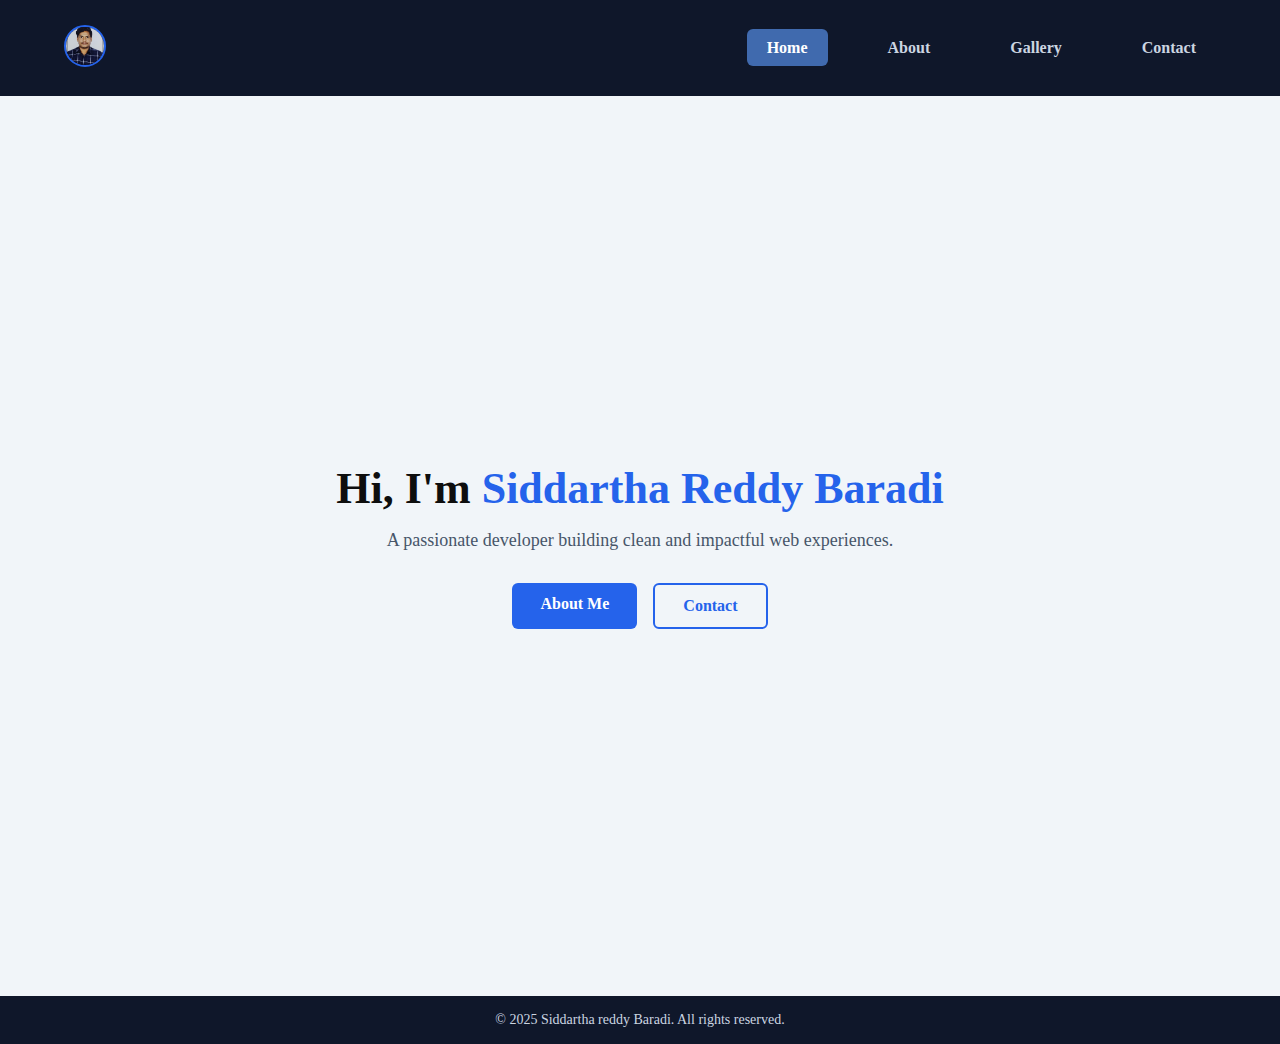
<file: index.html>
<!DOCTYPE html>
<html lang="en">
<head>
  <meta charset="UTF-8" />
  <meta name="viewport" content="width=device-width, initial-scale=1.0" />
  <title>Portfolio|home page</title>
  <link rel="stylesheet" href="css/style.css" />
  
</head>
<body>
 <header class="navbar">
  <div class="nav-container">

    <div class="logo">
      <a href="index.html">
        <img src="images/Photo.jpeg" alt="Siddu Reddy">
      </a>
    </div>
    
    <button class="menu-toggle" id="menuToggle">
      ☰
    </button>

    <!-- Navigation Links -->
    <nav id="navMenu">
      <ul class="nav-links">
        <li><a href="index.html" class="active">Home</a></li>
        <li><a href="about.html">About</a></li>
        <li><a href="gallery.html">Gallery</a></li>
        <li><a href="contact.html">Contact</a></li>
      </ul>
    </nav>

  </div>
 </header>

  <main class="hero">
    <div class="hero-content">
      <h1>Hi, I'm <span>Siddartha Reddy Baradi</span></h1>
      <p>A passionate developer building clean and impactful web experiences.</p>

      <div class="hero-buttons">
        <a href="about.html" class="btn primary">About Me</a>
        <a href="contact.html" class="btn secondary">Contact</a>
      </div>
    </div>
  </main>
  <footer class="footer">
  <p>&copy; 2025 Siddartha reddy Baradi. All rights reserved.</p>
  </footer>
  <script>
  const menuToggle = document.getElementById("menuToggle");
  const navMenu = document.getElementById("navMenu");

  menuToggle.addEventListener("click", () => {
    navMenu.classList.toggle("active");
  });
</script>

</body>
</html>
</file>
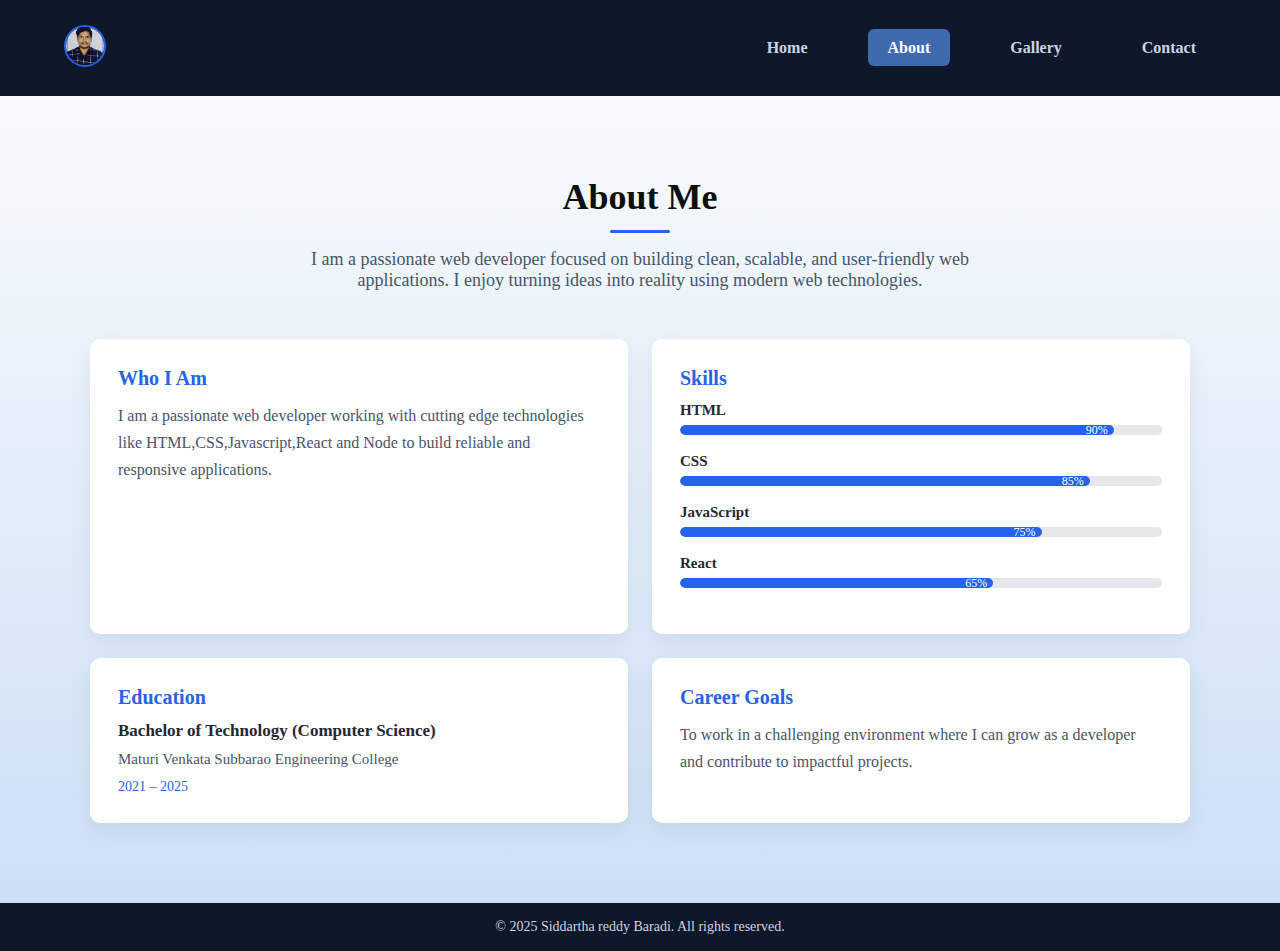
<file: about.html>
<!DOCTYPE html>
<html lang="en">
<head>
  <meta charset="UTF-8" />
  <meta name="viewport" content="width=device-width, initial-scale=1.0" />
  <title>Portfolio|About page</title>

  <link rel="stylesheet" href="css/style.css" />
  
</head>
<body>

 
<header class="navbar">
  <div class="nav-container">

    <div class="logo">
      <a href="index.html">
        <img src="images/Photo.jpeg" alt="Siddu Reddy">
      </a>
    </div>
    <button class="menu-toggle" id="menuToggle">
      ☰
    </button>

    <!-- Navigation Links -->
    <nav id="navMenu">
      <ul class="nav-links">
        <li><a href="index.html">Home</a></li>
        <li><a href="about.html" class="active">About</a></li>
        <li><a href="gallery.html">Gallery</a></li>
        <li><a href="contact.html">Contact</a></li>
      </ul>
    </nav>

  </div>
</header>

  
  <main class="about">
    <div class="about-container">

      <h1>About Me</h1>

      <p class="about-intro">
        I am a passionate web developer focused on building clean, scalable,
        and user-friendly web applications. I enjoy turning ideas into reality
        using modern web technologies.
      </p>

     
      <div class="about-grid">

        <div class="about-card">
          <h3>Who I Am</h3>
          <p>
            I am a passionate web developer working with cutting edge technologies like HTML,CSS,Javascript,React and Node to build reliable and responsive applications.
          </p>
        </div>

       <div class="about-card">
        <h3>Skills</h3>

            <div class="skill">
            <span>HTML</span>
            <div class="skill-bar">
            <div class="skill-level html">90%</div>
            </div>
            </div>

            <div class="skill">
                <span>CSS</span>
                <div class="skill-bar">
                <div class="skill-level css">85%</div>
                </div>
            </div>

            <div class="skill">
                <span>JavaScript</span>
                <div class="skill-bar">
                <div class="skill-level js">75%</div>
            </div>
            </div>

            <div class="skill">
              <span>React</span>
              <div class="skill-bar">
              <div class="skill-level react">65%</div>
              </div>
            </div>

       </div>


        <div class="about-card education-card">
          <h3>Education</h3>

          <div class="education-item">
          <h4>Bachelor of Technology (Computer Science)</h4>
           <p class="institute">
                Maturi Venkata Subbarao Engineering College
          </p>
          <span class="duration">2021 – 2025</span>
        </div>

        </div>


        <div class="about-card">
          <h3>Career Goals</h3>
          <p>
            To work in a challenging environment where I can grow as a
            developer and contribute to impactful projects.
          </p>
        </div>

      </div>

    </div>
  </main>
  <footer class="footer">
  <p>&copy; 2025 Siddartha reddy Baradi. All rights reserved.</p>
  </footer>
  <script>
    const menuToggle = document.getElementById("menuToggle");
    const navMenu = document.getElementById("navMenu");

    menuToggle.addEventListener("click", () => {
    navMenu.classList.toggle("active");
  });
</script>

</body>
</html>
</file>
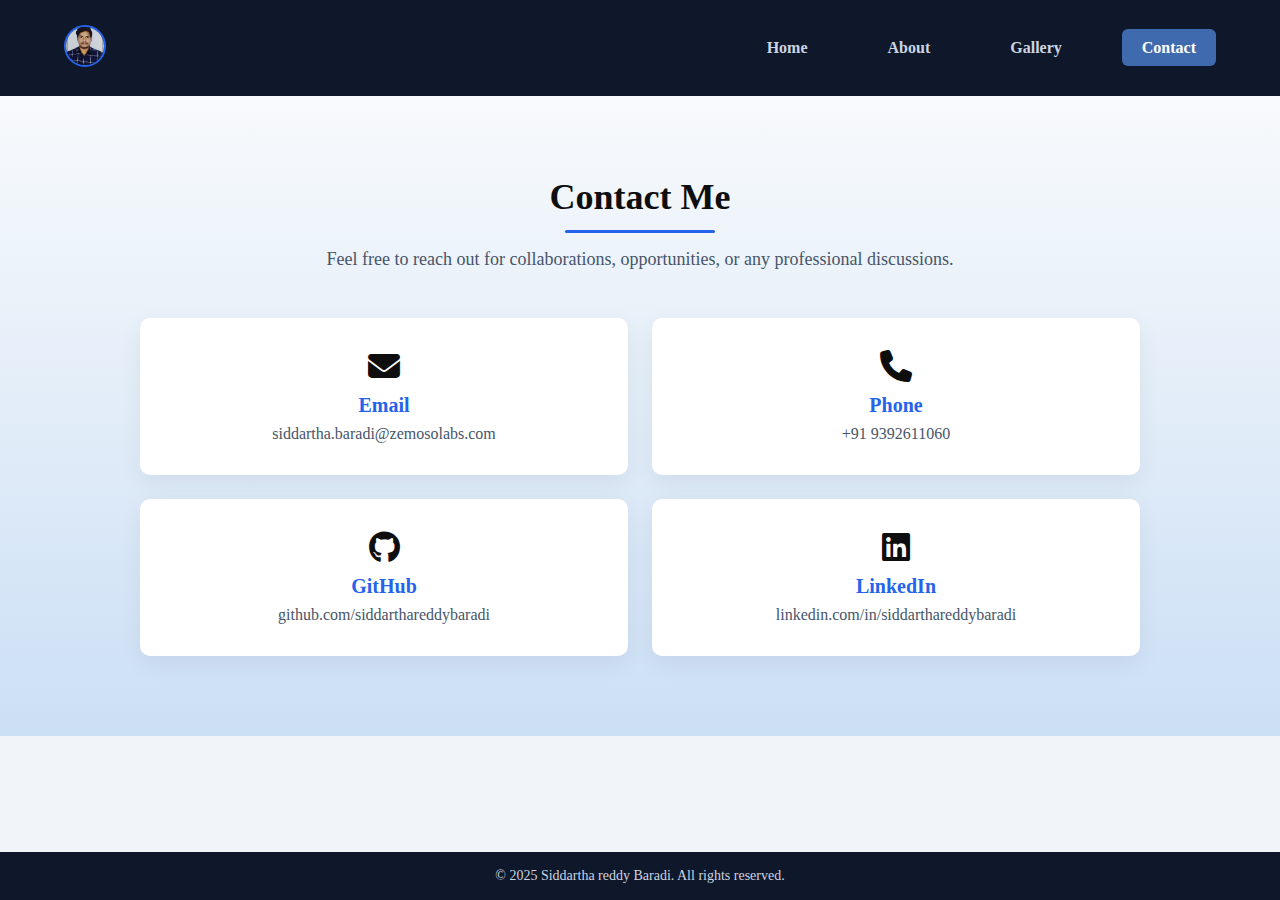
<file: contact.html>
<!DOCTYPE html>
<html lang="en">
<head>
  <meta charset="UTF-8" />
  <meta name="viewport" content="width=device-width, initial-scale=1.0" />
  <title>Portfolio|Contact</title>

  <link rel="stylesheet" href="css/style.css" />

  <link
  rel="stylesheet"
  href="https://cdnjs.cloudflare.com/ajax/libs/font-awesome/6.5.1/css/all.min.css"/>

  
</head>
<body>

 
 <header class="navbar">
  <div class="nav-container">

    <div class="logo">
      <a href="index.html">
        <img src="images/Photo.jpeg" alt="Siddu Reddy">
      </a>
    </div>
    <button class="menu-toggle" id="menuToggle">
      ☰
    </button>

    <!-- Navigation Links -->
    <nav id="navMenu">
      <ul class="nav-links">
        <li><a href="index.html">Home</a></li>
        <li><a href="about.html">About</a></li>
        <li><a href="gallery.html">Gallery</a></li>
        <li><a href="contact.html" class="active">Contact</a></li>
      </ul>
    </nav>

  </div>
 </header>

  <!-- Contact Section -->
  <main class="contact">
    <div class="contact-container">

      <h1>Contact Me</h1>
      <p class="contact-intro">
        Feel free to reach out for collaborations, opportunities, or any
        professional discussions.
      </p>

      
      <div class="contact-grid">

        <a href="mailto:siddartha.baradi@zemosolabs.com" class="contact-card">
            <span class="fa-solid fa-envelope"></span>
            <h3>Email</h3>
            <p>siddartha.baradi@zemosolabs.com</p>
        </a>

        <a href="tel:+919392611060" class="contact-card">
          <span class="fa-solid fa-phone"></span>
          <h3>Phone</h3>
          <p>+91 9392611060</p>
        </a>

        <a href="https://github.com/siddarthareddybaradi" target="_blank" class="contact-card">
          <span class="fa-brands fa-github"></span>
          <h3>GitHub</h3>
          <p>github.com/siddarthareddybaradi</p>
        </a>

        <a href="https://linkedin.com/in/siddarthareddybaradi" target="_blank" class="contact-card">
          <span class="fa-brands fa-linkedin"></span>
          <h3>LinkedIn</h3>
          <p>linkedin.com/in/siddarthareddybaradi</p>
        </a>

      </div>

    </div>
  </main>
  <footer class="footer">
  <p>&copy; 2025 Siddartha reddy Baradi. All rights reserved.</p>
  </footer>
  <script>
      const menuToggle = document.getElementById("menuToggle");
      const navMenu = document.getElementById("navMenu");

       menuToggle.addEventListener("click", () => {
       navMenu.classList.toggle("active");
  });
</script>
</body>
</html>
</file>
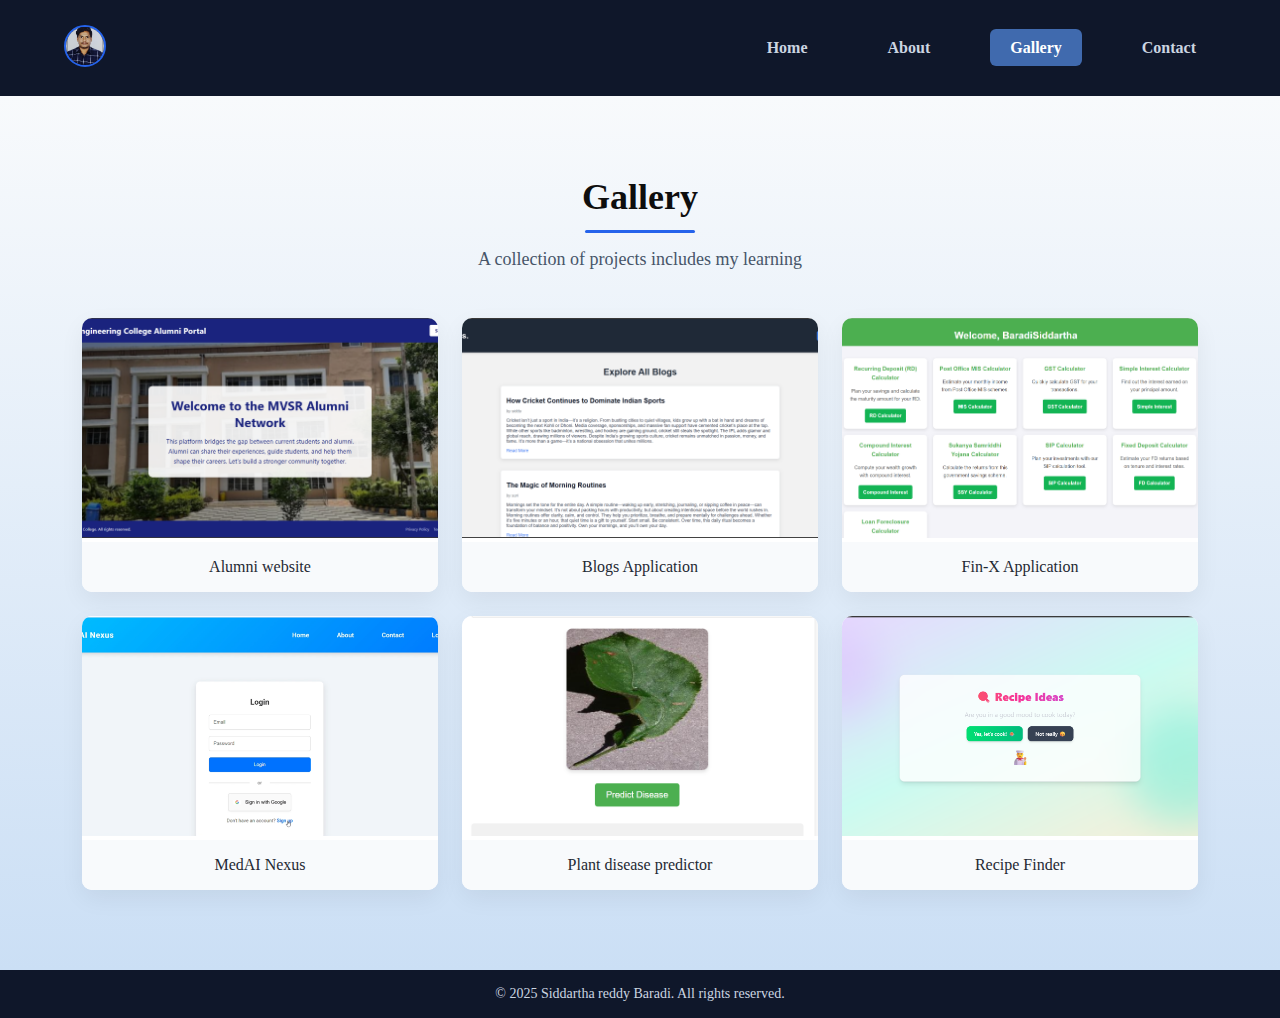
<file: gallery.html>
<!DOCTYPE html>
<html lang="en">
<head>
  <meta charset="UTF-8" />
  <meta name="viewport" content="width=device-width, initial-scale=1.0" />
  <title>Portfolio|Gallery</title>

  <link rel="stylesheet" href="css/style.css" />
  
</head>
<body>

  
 <header class="navbar">
  <div class="nav-container">

    <div class="logo">
      <a href="index.html">
        <img src="images/Photo.jpeg" alt="Siddu Reddy">
      </a>
    </div>

    
    <button class="menu-toggle" id="menuToggle">
      ☰
    </button>

    <!-- Navigation Links -->
    <nav id="navMenu">
      <ul class="nav-links">
        <li><a href="index.html">Home</a></li>
        <li><a href="about.html">About</a></li>
        <li><a href="gallery.html" class="active">Gallery</a></li>
        <li><a href="contact.html">Contact</a></li>
      </ul>
    </nav>

  </div>
</header>

  <!-- Gallery Section -->
  <main class="gallery">
  <div class="gallery-container">

      <h1>Gallery</h1>
      <p class="gallery-intro">
        A collection of projects includes my learning
      </p>

      <div class="gallery-grid">

          <figure class="gallery-card">
              <img src="images/Alumni.png" alt="Alumni website">
              <figcaption class="gallery-caption">Alumni website</figcaption>
          </figure>

          <figure class="gallery-card">
              <img src="images/blogs.png" alt="Blogs application">
              <figcaption class="gallery-caption">Blogs Application</figcaption>
          </figure>

          <figure class="gallery-card">
              <img src="images/fin-x.png" alt="Fin-X application">
              <figcaption class="gallery-caption">Fin-X Application</figcaption>
          </figure>

          <figure class="gallery-card">
              <img src="images/MedAI Nexus.png" alt="MedAI Nexus">
              <figcaption class="gallery-caption">MedAI Nexus</figcaption>
          </figure>

          <figure class="gallery-card">
              <img src="images/plant disease predictor.png" alt="Interface">
              <figcaption class="gallery-caption">Plant disease predictor</figcaption>
          </figure>

          <figure class="gallery-card">
              <img src="images/recipe.png" alt="recipe finder">
              <figcaption class="gallery-caption">Recipe Finder</figcaption>
          </figure>

        </div>
    </div>
  </main>
  <footer class="footer">
  <p>&copy; 2025 Siddartha reddy Baradi. All rights reserved.</p>
  </footer>
  
  <script>
    const menuToggle = document.getElementById("menuToggle");
    const navMenu = document.getElementById("navMenu");

    menuToggle.addEventListener("click", () => {
      navMenu.classList.toggle("active");
  });
</script>
</body>
</html>
</file>
<file: css/style.css>
* {
  margin: 0;
  padding: 0;
  box-sizing: border-box;
}
body {
  font-family: 'Inter' sans-serif;
  background-color:  #f1f5f9;
  color: #0e0e0e;
  min-height: 100vh;
  display:flex;
  flex-direction:column;
}

/* Navbar styling */
.navbar {
  background-color: #0f172a;
  padding: 25px 0;
  position:sticky;
  top:0;
  z-index:1000;
}

.nav-container {
  width: 90%;
  max-width: 1200px;
  margin: auto;
  display: flex;
  justify-content: space-between;
  align-items: center;
}

.logo img {
  width: 42px;
  height: 42px;
  object-fit: cover;
  border-radius: 50%;
  border: 2px solid #2563eb;
}

.nav-links {
  list-style: none;
  display: flex;
  gap: 40px;
}

.nav-links a {
  text-decoration: none;
  color: #cbd5e1;
  font-weight: 800;
  padding:10px 20px;
  border-radius:6px;
  transition: background-color 0.3s ease, color 0.3s ease;
}

.nav-links a:hover,
.nav-links a.active {
  background-color: #406aae;
  color: #ffffff;
}


/* Home page styling */
.hero {
  display: flex;
  align-items: center;
  justify-content: center;
  text-align: center;
  padding: 80px 20px;
  height:100vh;
}

.hero-content {
  max-width: 800px;
}

.hero h1 {
  font-size: 44px;
  font-weight: 700;
  margin-bottom: 16px;
}

.hero h1 span {
  color: #2563eb;
}

.hero p {
  font-size: 18px;
  color: #475569;
  margin-bottom: 32px;
}

.hero-buttons {
  display: flex;
  justify-content: center;
  gap: 16px;
  flex-wrap: wrap;
}
.btn {
  padding: 12px 28px;
  border-radius: 6px;
  text-decoration: none;
  font-weight: 600;
  transition: all 0.3s ease;
}

.btn.primary {
  background-color: #2563eb;
  color: #ffffff;
}

.btn.primary:hover {
  background-color: #1d4ed8;
}


.btn.secondary {
  border: 2px solid #2563eb;
  color: #2563eb;
  background-color: transparent;
}

.btn.secondary:hover {
  background-color: #2563eb;
  color: #ffffff;
}

.menu-toggle {
  display: none;
  background: none;
  border: none;
  font-size: 26px;
  color: #ffffff;
  cursor: pointer;
}

/* Home page responsive */
@media (max-width: 768px) {
  .hero h1 {
    font-size: 32px;
  }

  .hero p {
    font-size: 16px;
  }
  .logo{
    font-size:16px;
  }
   .menu-toggle {
    display: block;
  }

  nav {
    position: absolute;
    top: 72px;
    right: 0;
    width: 100%;
    background-color: #0f172a;
    display: none;
  }

  nav.active {
    display: block;
  }

  .nav-links {
    flex-direction: column;
    gap: 0;
  }

  .nav-links li {
    border-top: 1px solid #1e293b;
  }

  .nav-links a {
    display: block;
    padding: 14px 20px;
  }
}

/* About page styling */

.about {
  padding: 80px 20px;
  display: flex;
  justify-content: center;
  background: linear-gradient(180deg, #f8fafc,#cbdff5);
}

.about h1::after {
  content: "";
  display: block;
  width: 60px;
  height: 3px;
  background-color: #2563eb;
  margin: 12px auto 0;
  border-radius: 2px;
}


.about-container {
  width: 90%;
  max-width: 1100px;
}

.about h1 {
  font-size: 36px;
  font-weight: 700;
  margin-bottom: 16px;
  text-align: center;
}

.about-intro {
  text-align: center;
  font-size: 18px;
  color: #475569;
  max-width: 700px;
  margin: 0 auto 48px;
}

/* Grid Layout */
.about-grid {
  display: grid;
  grid-template-columns: repeat(2, 1fr);
  gap: 24px;
}

.about-card {
  background-color: #ffffff;
  padding: 28px;
  border-radius: 10px;
  box-shadow: 0 8px 24px rgba(0, 0, 0, 0.06);
}

.about-card h3 {
  font-size: 20px;
  margin-bottom: 12px;
  color: #2563eb;
}

.about-card p {
  font-size: 16px;
  color: #475569;
  line-height: 1.7;
}

.skill {
  margin-bottom: 18px;
}

.skill span {
  display: block;
  font-size: 15px;
  font-weight: 600;
  margin-bottom: 6px;
  color: #1f2933;
}

.skill-bar {
  background-color: #e5e7eb;
  height: 10px;
  border-radius: 6px;
  overflow: hidden;
}

.skill-level {
  height: 100%;
  background-color: #2563eb;
  border-radius: 6px;
  font-size: 12px;
  color: #ffffff;
  text-align: right;
  padding-right: 6px;
  line-height: 10px;
}

.skill-level.html { width: 90%; }
.skill-level.css { width: 85%; }
.skill-level.js { width: 75%; }
.skill-level.react { width: 65%; }



.education-card h4 {
  font-size: 17px;
  font-weight: 600;
  margin-bottom: 6px;
  color: #1f2933;
}

.education-card .institute {
  font-size: 15px;
  color: #475569;
  margin-bottom: 4px;
}

.education-card .duration {
  font-size: 14px;
  font-weight: 500;
  color: #2563eb;
}



/* Responsive */
@media (max-width: 768px) {
  .about-grid {
    grid-template-columns: 1fr;
  }

  .about h1 {
    font-size: 30px;
  }

  .about-intro {
    font-size: 16px;
  }
}

/* gallery page styling */

.gallery {
  padding: 80px 20px;
  display: flex;
  justify-content: center;
  background: linear-gradient(180deg, #f8fafc,#cbdff5);
}

.gallery h1::after{
  content: "";
  display: block;
  width: 110px;
  height: 3px;
  background-color: #2563eb;
  margin: 12px auto 0;
  border-radius: 2px;
}
.gallery-container {
  width: 90%;
  max-width: 1200px;
}

.gallery h1 {
  font-size: 36px;
  font-weight: 700;
  margin-bottom: 16px;
  text-align: center;
}

.gallery-intro {
  text-align: center;
  font-size: 18px;
  color: #475569;
  max-width: 700px;
  margin: 0 auto 48px;
}

/* Grid */
.gallery-grid {
  display: grid;
  grid-template-columns: repeat(3, 1fr);
  gap: 24px;
}

.gallery-card {
  background-color: #ffffff;
  border-radius: 10px;
  overflow: hidden;
  box-shadow: 0 8px 24px rgba(0, 0, 0, 0.06);
  transition: transform 0.3s;
}

.gallery-card:hover {
  transform: translateY(-6px);
}

.gallery-card img {
  width: 100%;
  height: 220px;
  object-fit: cover;
}

.gallery-caption {
  padding: 16px;
  font-size: 16px;
  font-weight: 500;
  color: #1f2933;
  text-align: center;
  background-color: #f8fafc;
}

/* Responsive */
@media (max-width: 1024px) {
  .gallery-grid {
    grid-template-columns: repeat(2, 1fr);
  }
}

@media (max-width: 640px) {
  .gallery-grid {
    grid-template-columns: 1fr;
  }

  .gallery h1 {
    font-size: 30px;
  }

  .gallery-intro {
    font-size: 16px;
  }
}

/*contact page styling*/

.contact {
  padding: 80px 20px;
  display: flex;
  justify-content: center;
  background: linear-gradient(180deg, #f8fafc,#cbdff5);
}

.contact h1::after{
  content: "";
  display: block;
  width: 150px;
  height: 3px;
  background-color: #2563eb;
  margin: 12px auto 0;
  border-radius: 2px;
}
.contact-container {
  width: 90%;
  max-width: 1000px;
  text-align: center;
}

.contact h1 {
  font-size: 36px;
  font-weight: 700;
  margin-bottom: 16px;
}

.contact-intro {
  font-size: 18px;
  color: #475569;
  margin-bottom: 48px;
}

/* Grid */
.contact-grid {
  display: grid;
  grid-template-columns: repeat(2, 1fr);
  gap: 24px;
}

.contact-card {
  background-color: #ffffff;
  padding: 32px;
  border-radius: 10px;
  text-decoration: none;
  color: inherit;
  box-shadow: 0 8px 24px rgba(0, 0, 0, 0.06);
  transition: transform 0.3s ease;
}

.contact-card:hover {
  transform: translateY(-6px);
  box-shadow: 0 12px 24px rgba(0, 0, 0, 0.1);
}

.contact-card h3 {
  font-size: 20px;
  color: #2563eb;
  margin-bottom: 8px;
}

.contact-card p {
  font-size: 16px;
  color: #475569;
}

.contact-card span {
  font-size: 32px;
  margin-bottom: 12px;
}


/* Responsive */
@media (max-width: 768px) {
  .contact-grid {
    grid-template-columns: 1fr;
  }

  .contact h1 {
    font-size: 30px;
  }

  .contact-intro {
    font-size: 16px;
  }
}


.footer {
  background-color: #0f172a;
  color: #cbd5e1;
  text-align: center;
  padding: 16px 0;
  font-size: 14px;
  margin-top: auto;
}
</file>
